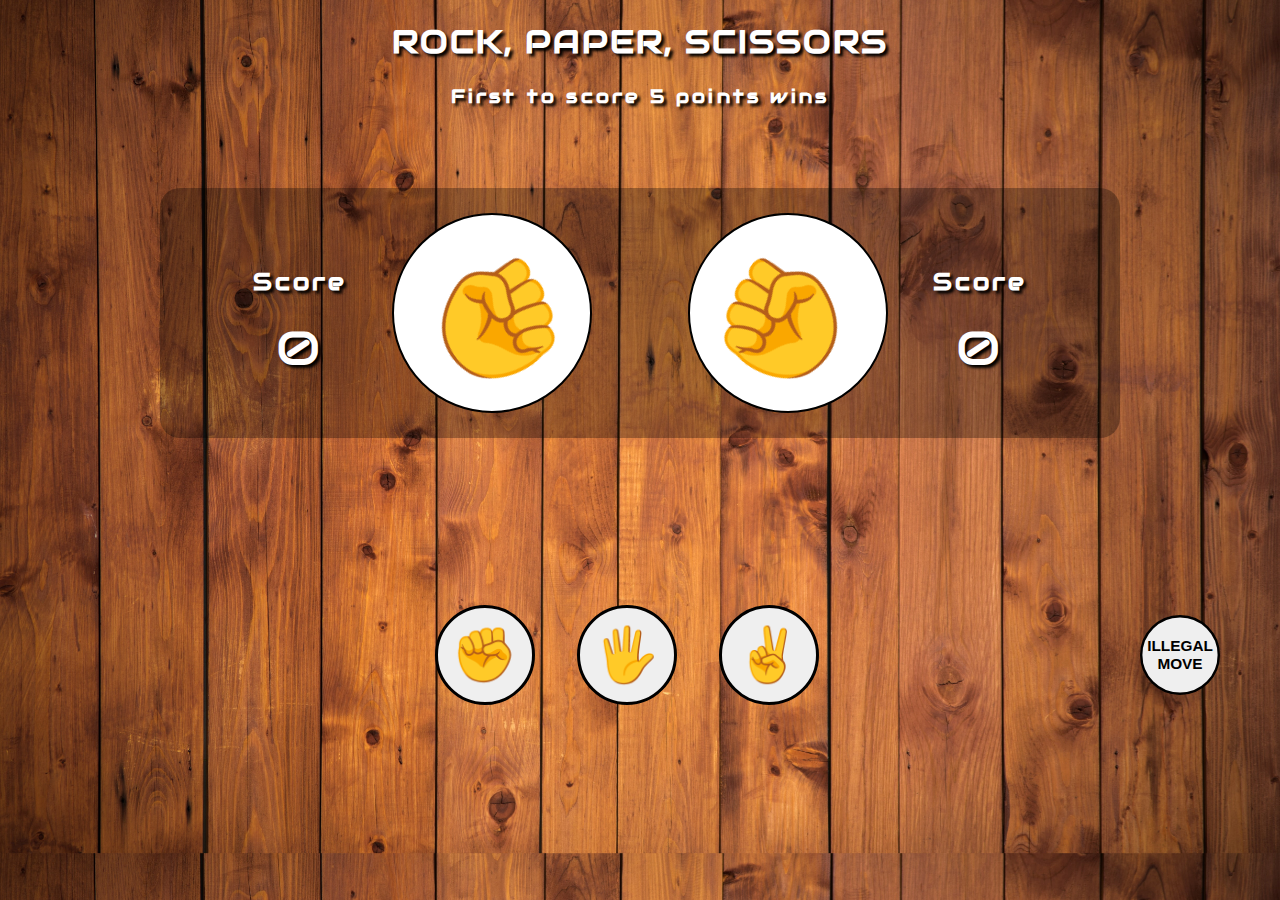
<file: index.html>
<!DOCTYPE html>
<html lang="en">
<head>
    <meta charset="UTF-8">
    <link href="styles.css" rel="stylesheet">
    <script src = "script.js" defer></script>
    <title>Document</title>
</head>
<body>
    <h1>ROCK, PAPER, SCISSORS</h1>
    <h3>First to score 5 points wins</h3>

    <section class="scoreboard">
        <div class="player-section">
            <div class="player-selection">
                <h2>Score</h2>
                <div class = "player-score">0</div>
            </div>
            <div class = "player-display">
                <div id="player-icon">✊</div>
            </div>    
        </div>
       
        <div class="computer-section">
            <div class ="computer-display">
                <div id="computer-icon">✊</div>
            </div>
            <div class="computer-selection">
                <h2>Score</h2>
                <div class ="computer-score">0</div>
            </div>
        </div>    
    </section>

    <section class = "winner-output">
        <div class = "result"></div>
    </section>
    
    <section class = "selection-display">
        <div class="selections">
            <button class ="rock"><div id="icon-selection">✊</div></button>
            <button class ="paper"><div id="icon-selection">🖐</div></button>
            <button class ="scissors"><div id="icon-selection">✌</div></button>
        </div>
        <button class ="rick">ILLEGAL MOVE</button>
    </section>
    <audio src ="rick.mp3" id="never-gonna-give-you-up"></audio>
</body>
</html>
</file>
<file: styles.css>
@import url('https://fonts.googleapis.com/css2?family=Audiowide&display=swap');

* {
    box-sizing: border-box;
}

body {
    /* background: linear-gradient(to right, 
              #753280, 
              #2924b5); */
    background-image: url("wood.jpg");
    background-size: cover;
    color: white;
    font-family: "Audiowide", verdana;
    letter-spacing: .2rem;
    text-shadow: 3px 3px 3px black;
    margin: 0;
}

h1 {
    text-align: center;
    letter-spacing: 2px;
}

h3 {
    text-align: center;
}

.scoreboard {
    border-radius: 20px;
    margin: auto;
    margin-top: 5rem;
    height: 250px;
    width: 75vw;
    display: flex;
    justify-content: space-around;
    align-items: center;
    background: rgba(0, 0, 0, 0.3);
}

.player-section, .computer-section {
    display: flex;
    justify-content: space-between;
    width: 40%;
}


.computer-selection, .player-selection {
    display: flex;
    flex-direction: column;
    justify-content: center;
    margin: auto;
}

.player-score, .computer-score {
    align-self: center;
    font-size: 3rem;
}

.comp-grow, .pl-grow {
    animation: inflate 0.5s;
}

@keyframes inflate {
    0% {transform: scale(1)}
    50% {transform: scale(2)}
    100% {transform: scale(1)}
}


.player-display, .computer-display {
    width: 200px;
    height: 200px;
    background: white;
    border: 2px black solid;
    border-radius: 50%;
    display: flex;
    justify-content: center;
    align-items: center;
}

.win-highlight {
    box-shadow: 10px 5px 20px 10px green;
}

.lost-highlight {
    box-shadow: 10px 5px 20px 10px red;
}

#player-icon {
    transform: scale(7)
               rotate(0.15turn)
               scaleX(-1);
    text-shadow: 0px 0px;
    position: relative;
}

#computer-icon {
    transform: scale(7) rotate(0.85turn);
    text-shadow: 0px 0px;
    position: relative;
}

.player-animation {
    animation: p-hand-motion 1.5s;
}

@keyframes p-hand-motion {
    0% {
        top: 0px; 
        right: 0px;
        transform: rotate(0.15turn) scaleX(-1) scale(7);
    }
    55% {
        top: -90px; 
        right: 50px;
        transform: rotate(0.05turn) scaleX(-1) scale(7);
    }
    100% {top: 0px; right: 0px;}
}

.computer-animation {
    animation: c-hand-motion 1.5s;
}

@keyframes c-hand-motion {
    0% {
        top: 0px; 
        right: 0px; 
        transform: rotate(0.85turn) scale(7);
    }
    55% {
        top: -90px; 
        right: -50px;
        transform: rotate(0.95turn) scale(7);
    }
    100% {
          top: 0px; 
          right: 0px;
    }
}


.winner-output {
    height: 15vh;
    text-align: center;
    margin-top: 2rem;
}

.result {
    font-size: 1.5rem;
    background: rgba(0, 0, 0, 0.3);
}

.final-result {
    width: 400px;
    height: 100px;
    background: lightgreen;
    border: 3px solid black;
    color: black;
    text-shadow: 0px 0px;
    border-radius: 10px;
    display: flex;
    justify-content: center;
    align-items: center;
    margin: auto;
    position: relative;
    top: -45px;
    padding: 5px;
    animation: grow 0.5s;
    font-size: 1.5rem;
    box-shadow: 2px 2px 10px 3px black;
}

@keyframes grow {
    0%{width: 3px; height: 3px;}
    100%{width: 400px; height: 100px;}
}

.selections {
    margin: auto;
    width: 30vw;
    margin-bottom: 50px;
    margin-left: 34vw;
    display: flex;
    justify-content: space-between;
}

.play-again {
    display: flex;
    align-items: center;
    width: 150px;
    height: 50px;
    border: 3px solid black;
    background: #f74134;
    box-shadow: 2px 2px 5px 3px black;
    position: relative;
    left: 70%;
    top: -120px;
    animation: motion 3s;
    padding: 1.5rem;
    transition: transform 100ms;
}

@keyframes motion {
    0%{left: 50%; top: -120px; z-index: -1}
    30%{z-index: -1}
    100%{left: 70%; top: -120px;}
}

.play-again:hover {
    transform: scale(1.2);
    cursor: pointer;
}

button {
    border-radius: 50%;
    border: 3px solid black;
    width: 100px;
    height: 100px;
    cursor: pointer;
}

button > * {
    pointer-events: none;
}

#icon-selection {
    transform: scale(4);
}

button:hover {
    box-shadow: 2px 2px 3px darkgray; 
    animation: bob 0.7s infinite linear;
    position: relative;
}

@keyframes bob {
    0% {top: 0px;}
    50% {top: 20px;}
    100% {top: 0px;}
}

.rock {
    transition-property: transform;
}

.rick {
    position: relative;
    right: 50px;
    transform: scale(0.8);
    font-size: 1.2rem;
    font-weight: bold;
}

.selection-display {
    display: flex;
}
</file>
